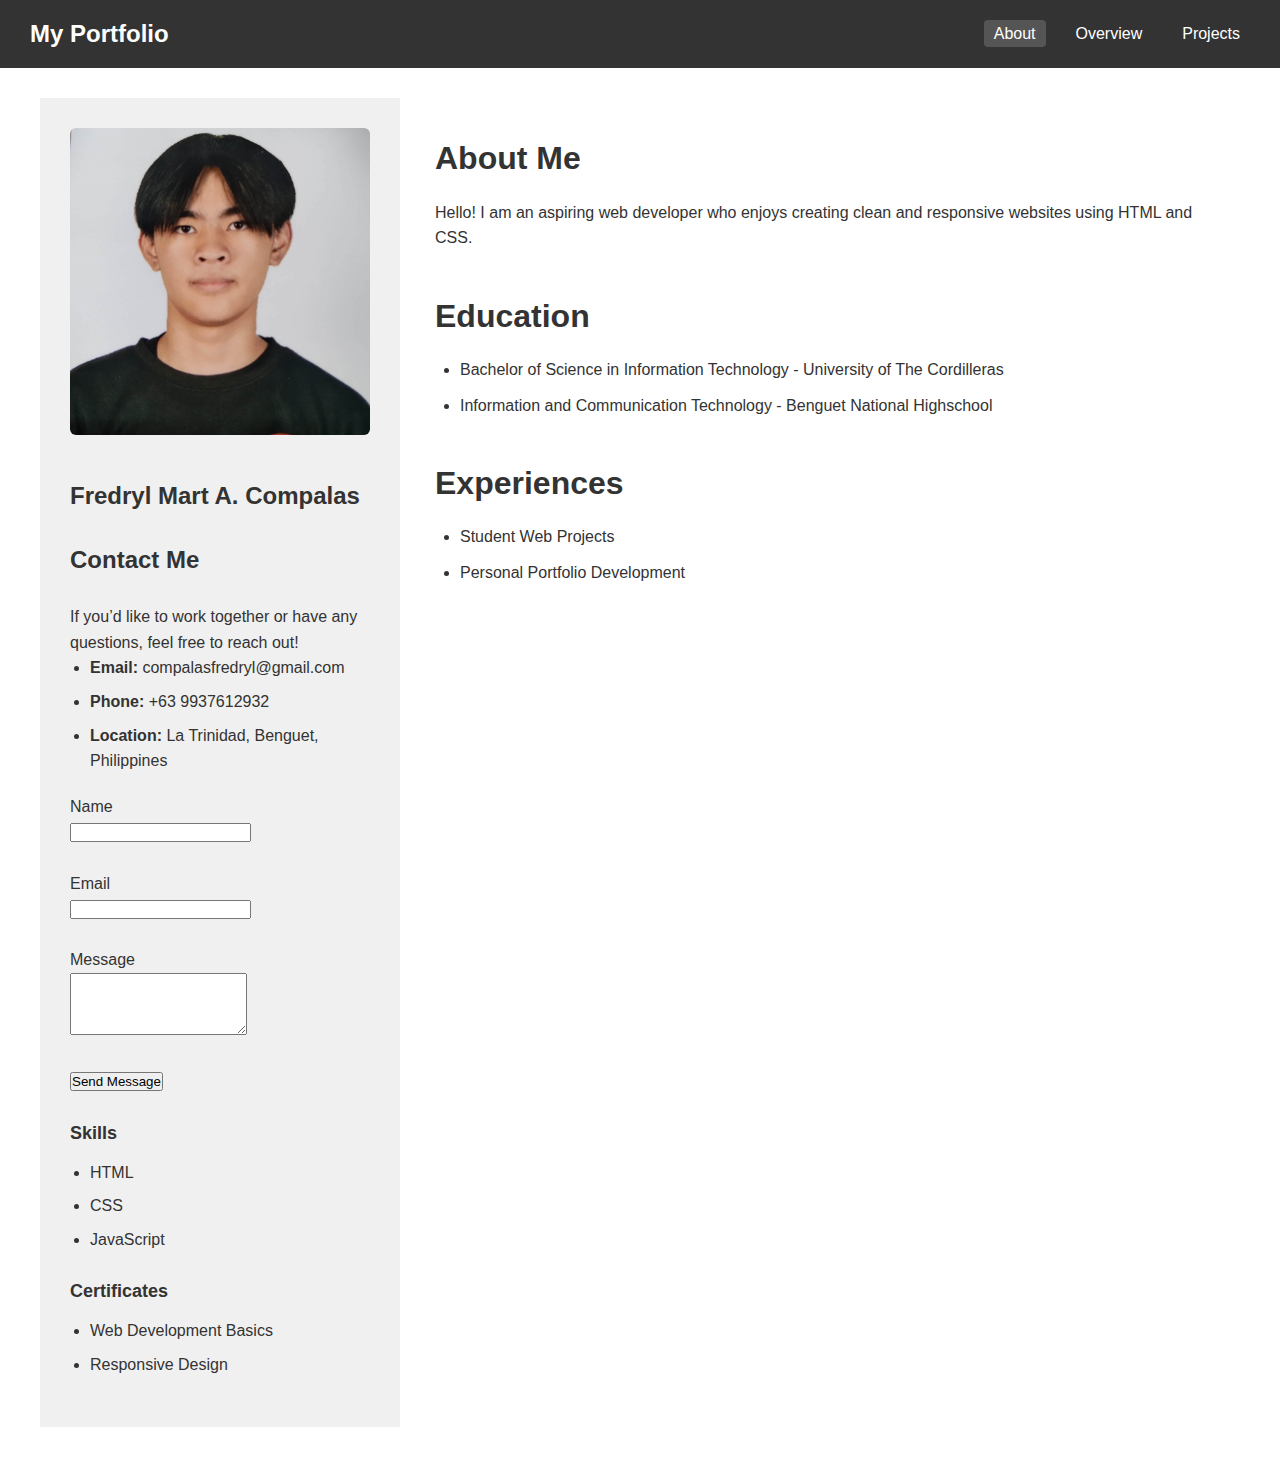
<file: index.html>
<!DOCTYPE html>
<html lang="en">
<head>
    <meta charset="UTF-8" />
    <title>My Portfolio | About</title>
    <link rel="stylesheet" href="css/style.css" />
</head>
<body>

<nav class="navbar">
    <h1 class="logo">My Portfolio</h1>
    <ul class="nav-links">
        <li><a href="index.html" class="active">About</a></li>
        <li><a href="overview.html">Overview</a></li>
        <li><a href="projects.html">Projects</a></li>
    </ul>
</nav>

<div class="container">

    <aside class="sidebar">
        <img src="images/profile.png" alt="Profile Picture" class="profile-img" />
        <h2>Fredryl Mart A. Compalas</h2>


        <section>
    <h2>Contact Me</h2>
    <p>If you’d like to work together or have any questions, feel free to reach out!</p>

    <ul class="contact-info">
        <li><strong>Email:</strong> compalasfredryl@gmail.com</li>
        <li><strong>Phone:</strong> +63 9937612932</li>
        <li><strong>Location:</strong> La Trinidad, Benguet, Philippines</li>
    </ul>

    <form class="contact-form">
        <label for="name">Name</label><br />
        <input type="text" id="name" name="name" required /><br /><br />

        <label for="email">Email</label><br />
        <input type="email" id="email" name="email" required /><br /><br />

        <label for="message">Message</label><br />
        <textarea id="message" name="message" rows="4" required></textarea><br /><br />

        <button type="submit">Send Message</button>
    </form>
</section>
        <h3>Skills</h3>
        <ul>
            <li>HTML</li>
            <li>CSS</li>
            <li>JavaScript</li>
        </ul>

        <h3>Certificates</h3>
        <ul>
            <li>Web Development Basics</li>
            <li>Responsive Design</li>
        </ul>
    </aside>

    <main class="content">
        <section>
            <h2>About Me</h2>
            <p>Hello! I am an aspiring web developer who enjoys creating clean and responsive websites using HTML and CSS.</p>
        </section>

        <section>
            <h2>Education</h2>
            <ul>
                <li>Bachelor of Science in Information Technology - University of The Cordilleras</li>
                <li>Information and Communication Technology - Benguet National Highschool</li>
            </ul>
        </section>

        <section>
            <h2>Experiences</h2>
            <ul>
                <li>Student Web Projects</li>
                <li>Personal Portfolio Development</li>
            </ul>
        </section>
    </main>

</div>

</body>
</html>
</file>
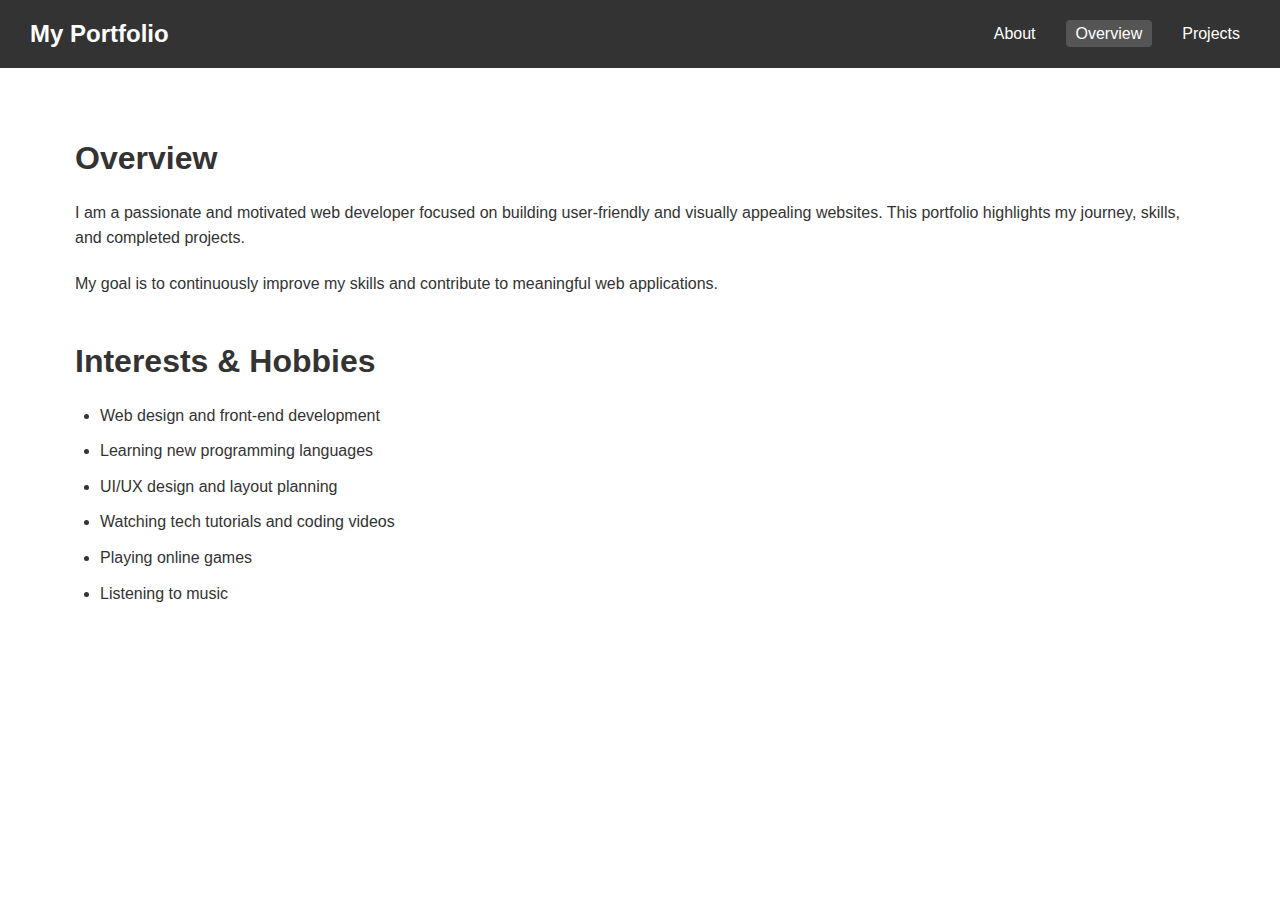
<file: overview.html>
<!DOCTYPE html>
<html lang="en">
<head>
    <meta charset="UTF-8" />
    <title>My Portfolio | Overview</title>
    <link rel="stylesheet" href="css/style.css" />
</head>
<body>

<nav class="navbar">
    <h1 class="logo">My Portfolio</h1>
    <ul class="nav-links">
        <li><a href="index.html">About</a></li>
        <li><a href="overview.html" class="active">Overview</a></li>
        <li><a href="projects.html">Projects</a></li>
    </ul>
</nav>

<div class="container overview-only">

    <main class="content full-width">
        <section>
            <h2>Overview</h2>
            <p>
                I am a passionate and motivated web developer focused on building user-friendly and visually appealing websites. This portfolio highlights my journey, skills, and completed projects.
            </p>
            <p>My goal is to continuously improve my skills and contribute to meaningful web applications.</p>
        </section>

        <section>
            <h2>Interests & Hobbies</h2>
            <ul class="interests-list">
                <li>Web design and front-end development</li>
                <li>Learning new programming languages</li>
                <li>UI/UX design and layout planning</li>
                <li>Watching tech tutorials and coding videos</li>
                <li>Playing online games</li>
                <li>Listening to music</li>
            </ul>
        </section>
    </main>

</div>

</body>
</html>
</file>
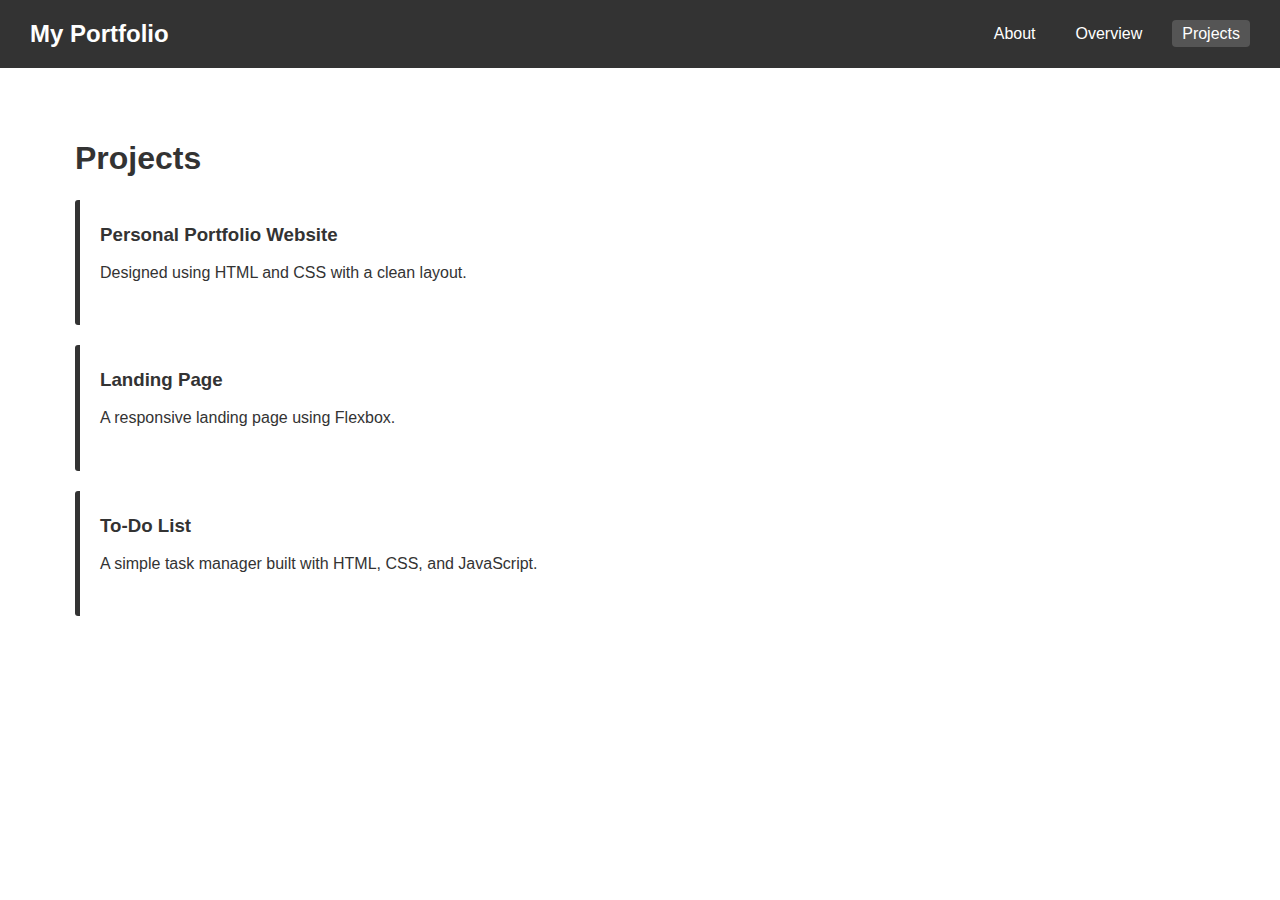
<file: projects.html>
<!DOCTYPE html>
<html lang="en">
<head>
    <meta charset="UTF-8" />
    <title>My Portfolio | Projects</title>
    <link rel="stylesheet" href="css/style.css" />
</head>
<body>

<nav class="navbar">
    <h1 class="logo">My Portfolio</h1>
    <ul class="nav-links">
        <li><a href="index.html">About</a></li>
        <li><a href="overview.html">Overview</a></li>
        <li><a href="projects.html" class="active">Projects</a></li>
    </ul>
</nav>

<div class="container projects-only">

    <main class="content full-width">
        <section>
            <h2>Projects</h2>

            <div class="project-card">
                <h3>Personal Portfolio Website</h3>
                <p>Designed using HTML and CSS with a clean layout.</p>
            </div>

            <div class="project-card">
                <h3>Landing Page</h3>
                <p>A responsive landing page using Flexbox.</p>
            </div>

            <div class="project-card">
                <h3>To-Do List</h3>
                <p>A simple task manager built with HTML, CSS, and JavaScript.</p>
            </div>
        </section>
    </main>

</div>

</body>
</html>
</file>
<file: css/style.css>
/* Reset and base */
* {
    margin: 0;
    padding: 0;
    box-sizing: border-box;
    font-family: Arial, sans-serif;
}

body {
    background-color: ##ffe4ec;
    color: #333;
    line-height: 1.6;
}

/* Navbar */
.navbar {
    background: #333;
    color: white;
    padding: 15px 30px;
    display: flex;
    justify-content: space-between;
    align-items: center;
}

.logo {
    font-weight: bold;
    font-size: 24px;
}

.nav-links {
    list-style: none;
    display: flex;
}

.nav-links li {
    margin-left: 20px;
}

.nav-links a {
    color: white;
    text-decoration: none;
    font-weight: 500;
    padding: 5px 10px;
    border-radius: 4px;
    transition: background-color 0.3s ease;
}

.nav-links a:hover,
.nav-links a.active {
    background-color: #555;
}

/* Container & Layout */
.container {
    max-width: 1200px;
    margin: 30px auto;
    display: flex;
    background: white;
    min-height: 70vh;
}

/* Sidebar */
.sidebar {
    width: 30%;
    padding: 30px;
    background: #f0f0f0;
}

.profile-img {
    width: 100%;
    margin-bottom: 20px;
    border-radius: 6px;
}

.sidebar h2 {
    margin: 15px 0 25px;
    font-size: 24px;
    font-weight: bold;
}

.sidebar h3 {
    margin-top: 25px;
    margin-bottom: 12px;
    font-size: 18px;
}

.sidebar ul {
    padding-left: 20px;
    margin-bottom: 20px;
}

.sidebar ul li {
    margin-bottom: 8px;
}

/* Content */
.content {
    width: 70%;
    padding: 35px;
}

.full-width {
    width: 100%;
}

.content section {
    margin-bottom: 40px;
}

.content h2 {
    font-size: 32px;
    margin-bottom: 15px;
}

.content h3 {
    margin-bottom: 10px;
}

.content p {
    margin-bottom: 20px;
}

.content ul {
    padding-left: 25px;
    margin-bottom: 25px;
}

.content ul li {
    margin-bottom: 10px;
}

/* Projects */
.project-card {
    background: ##ffe4ec;
    padding: 20px;
    margin-bottom: 20px;
    border-left: 5px solid #333;
    border-radius: 3px;
}

/* Overview & Projects pages adjustment */
.overview-only .content,
.projects-only .content {
    width: 100%;
}

/* Interests List */
.interests-list {
    margin-top: 10px;
}

/* Responsive tweak (small screens) */
@media (max-width: 768px) {
    .container {
        flex-direction: column;
        margin: 20px;
    }

    .sidebar {
        width: 100%;
        margin-bottom: 30px;
    }

    .content {
        width: 100%;
        padding: 20px;
    }

    .nav-links {
        flex-direction: column;
        gap: 10px;
    }

    .nav-links li {
        margin-left: 0;
    }
}
</file>
